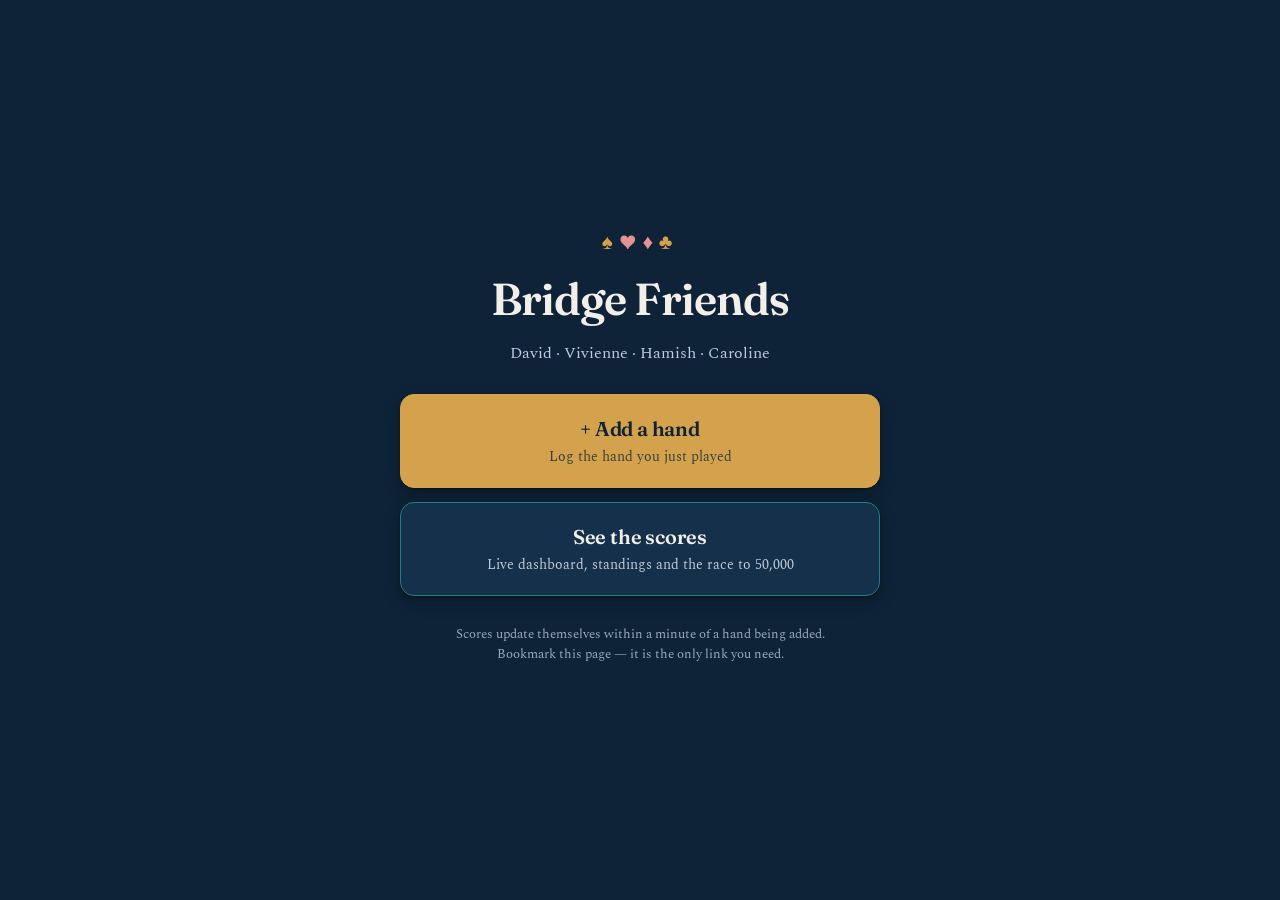
<file: go.html>
<!DOCTYPE html>
<html lang="en">
<head>
  <meta charset="UTF-8" />
  <meta name="viewport" content="width=device-width, initial-scale=1.0" />
  <title>Bridge Friends</title>
  <meta name="description" content="Add a hand, or see the scores." />

  <!-- Shows a proper card when the link is pasted into WhatsApp/iMessage. -->
  <meta property="og:title" content="Bridge Friends" />
  <meta property="og:description" content="Add a hand, or see the scores." />
  <meta property="og:type" content="website" />

  <link rel="preconnect" href="https://fonts.googleapis.com" />
  <link rel="preconnect" href="https://fonts.gstatic.com" crossorigin />
  <link rel="stylesheet" href="https://fonts.googleapis.com/css2?family=Fraunces:opsz,wght@9..144,400;9..144,600&amp;family=Spectral:wght@400;600&amp;display=swap" />
  <!-- Same tokens as both other pages: one palette, one set of fonts. -->
  <link rel="stylesheet" href="tokens.css?v=20260822c" />
  <style>
    * { box-sizing: border-box; }
    html, body {
      margin: 0;
      padding: 0;
      min-height: 100%;
      background: var(--navy-900);
      color: var(--ink);
      font-family: var(--font-body);
      line-height: 1.55;
      -webkit-font-smoothing: antialiased;
    }
    /* Centred column, comfortably thumb-reachable on a phone. */
    .wrap {
      min-height: 100vh;
      min-height: 100svh;
      display: flex;
      flex-direction: column;
      justify-content: center;
      align-items: center;
      gap: 28px;
      max-width: 520px;
      margin: 0 auto;
      padding: 32px 20px 40px;
      text-align: center;
    }
    h1 {
      font-family: var(--font-display);
      font-weight: 600;
      font-size: clamp(2rem, 9vw, 2.8rem);
      letter-spacing: -.02em;
      margin: 0;
      text-wrap: balance;
    }
    .tagline { margin: 8px 0 0; color: var(--ink-soft); font-size: 1.02rem; }
    .suits { font-size: 1.3rem; letter-spacing: .28em; color: var(--gold); margin-bottom: 4px; }
    .suits .red { color: var(--bad); }

    .actions { display: grid; gap: 14px; width: 100%; }
    .action {
      display: flex;
      flex-direction: column;
      gap: 3px;
      padding: 18px 22px;
      border-radius: var(--radius);
      border: 1px solid var(--line);
      background: var(--navy-800);
      box-shadow: var(--shadow);
      text-decoration: none;
      color: var(--ink);
      transition: transform .12s ease, border-color .12s ease, background .12s ease;
    }
    .action .label {
      font-family: var(--font-display);
      font-weight: 600;
      font-size: 1.25rem;
      letter-spacing: -.01em;
    }
    .action .hint { font-size: .88rem; color: var(--ink-soft); }
    .action:hover, .action:focus-visible { transform: translateY(-2px); background: var(--navy-700); }
    .action:focus-visible { outline: 2px solid var(--teal); outline-offset: 3px; }

    /* Primary = the thing you do most often: log a hand you just played. */
    .action.primary {
      background: var(--gold);
      border-color: var(--gold);
      color: var(--navy-900);
    }
    .action.primary .hint { color: var(--navy-900); opacity: .78; }
    .action.primary:hover, .action.primary:focus-visible { background: var(--gold); filter: brightness(1.07); }

    .action.secondary { border-color: var(--teal-dim); }
    .action.secondary:hover, .action.secondary:focus-visible { border-color: var(--teal); }

    .foot { color: var(--muted); font-size: .82rem; margin: 0; }
    .foot a { color: var(--teal); }

    @media (prefers-reduced-motion: reduce) {
      .action { transition: none; }
      .action:hover, .action:focus-visible { transform: none; }
    }
  </style>
</head>
<body>
  <main class="wrap">
    <div>
      <div class="suits" aria-hidden="true">♠<span class="red">♥</span><span class="red">♦</span>♣</div>
      <h1>Bridge Friends</h1>
      <p class="tagline">David · Vivienne · Hamish · Caroline</p>
    </div>

    <nav class="actions" aria-label="Where would you like to go?">
      <a class="action primary" href="https://forms.gle/HMdEQjdAaiHqsCbL9" target="_blank" rel="noopener">
        <span class="label">+ Add a hand</span>
        <span class="hint">Log the hand you just played</span>
      </a>
      <a class="action secondary" href="index.html">
        <span class="label">See the scores</span>
        <span class="hint">Live dashboard, standings and the race to 50,000</span>
      </a>
    </nav>

    <p class="foot">
      Scores update themselves within a minute of a hand being added.
      <br />Bookmark this page — it is the only link you need.
    </p>
  </main>
</body>
</html>
</file>
<file: tokens.css>
/* =============================================================================
   tokens.css — the single source of design tokens for BOTH pages.
   Imported by styles.css (dashboard) and race.css (race page); neither file
   declares its own :root any more. Change a colour or a font here and both
   pages follow.

   House style: deep navy ground, teal and gold accents, warm off-white text.

   CONTRAST: every text token below clears WCAG AA against all three navy
   grounds — 4.5:1 for body text, 3:1 for large text. Four tokens were
   lightened from the brief's starting values to get there; each is marked
   "AA-tuned" with its original. The check lives in the PR description.
   ============================================================================= */

:root {
  /* ---- Grounds ---------------------------------------------------------- */
  --navy-900: #0E2338;   /* page ground */
  --navy-800: #14304A;   /* panels */
  --navy-700: #1D3F60;   /* raised surfaces / hover */

  /* ---- Accents ---------------------------------------------------------- */
  --teal:     #31BAB0;   /* AA-tuned from #2AA198 (was 4.29:1 on --navy-800) */
  --teal-dim: #1E7F84;   /* marks, borders and gradients only — never text */
  --gold:     #D4A24C;
  --gold-dim: #A87C2E;   /* marks, borders and gradients only — never text */

  /* ---- Text ------------------------------------------------------------- */
  --ink:      #F2EFE9;   /* body text on navy */
  --ink-soft: #C3CCD8;
  --muted:    #9BA8B9;   /* AA-tuned from #8898AC (was 3.69:1 on --navy-700) */

  /* ---- Lines & status --------------------------------------------------- */
  --line:     #24405C;
  --good:     #5BB980;   /* AA-tuned from #4FB477 (was 4.21:1 on --navy-700) */
  --bad:      #E39191;   /* AA-tuned from #D96B6B (was 3.24:1 on --navy-700) */

  /* ---- Player signature colours ----------------------------------------- */
  /* These MUST stay identical to the COLORS map at the top of data.js — the
     charts read the hex from there, everything else reads it from here. */
  --c-david:    #D4A24C; /* gold   */
  --c-vivienne: #2AA198; /* teal   */
  --c-hamish:   #E08A4B; /* amber  */
  --c-caroline: #A98BC7; /* violet */
  --c-unknown:  #8898AC; /* slate  */

  /* ---- Shape ------------------------------------------------------------ */
  --radius:    14px;
  --radius-lg: 16px;     /* the race page's slightly softer panels */

  /* Retuned for a dark ground: on navy a shadow reads as depth only with more
     opacity and a tighter blur — the old light-theme values (.06 alpha, 24px
     blur) simply vanish. */
  --shadow:    0 1px 2px rgba(0, 0, 0, .38), 0 6px 16px rgba(0, 0, 0, .30);

  /* The groove behind a race lane: darker than the panel it sits on. */
  --track-bg:  #0E2338;

  /* The sticky header fades from the page ground to a translucent version of it. */
  --header-fade: color-mix(in srgb, var(--navy-900) 88%, transparent);

  /* ---- Type ------------------------------------------------------------- */
  /* Each keeps a system fallback so the page is readable before (or without)
     the webfonts. */
  --font-display: "Fraunces", Georgia, "Times New Roman", serif;
  --font-body:    "Spectral", Georgia, "Times New Roman", serif;
  --font-mono:    "IBM Plex Mono", ui-monospace, SFMono-Regular, Menlo, Consolas, monospace;
}

/* =============================================================================
   LIGHT THEME.  theme.js sets data-theme="light" or "dark" on <html> (from the
   saved choice, else the device setting). The token NAMES stay as they are —
   --navy-900 is simply "the page ground" and --navy-800 "a panel" — so no rule
   elsewhere needs to know which theme is on.

   CONTRAST: text tokens clear WCAG AA (4.5:1) on the raised surface
   (--navy-700, the darkest ground text sits on), hence the deep gold, teal and
   player colours: the dark-theme hues are too pale on paper.
   ============================================================================= */
:root[data-theme="light"] {
  color-scheme: light;

  --navy-900: #F3EFE6;   /* page ground */
  --navy-800: #FFFFFF;   /* panels */
  --navy-700: #EFEADD;   /* raised surfaces / hover */

  --teal:     #0B6F68;
  --teal-dim: #2AA198;
  --gold:     #8A5F0B;
  --gold-dim: #C99A3C;

  --ink:      #14263A;
  --ink-soft: #3B4B5E;
  --muted:    #5A6878;

  --line:     #D8D0BC;
  --good:     #1B6E3E;
  --bad:      #B03A3A;

  --c-david:    #8A5F0B;
  --c-vivienne: #0B6F68;
  --c-hamish:   #9E4A0B;
  --c-caroline: #6B4496;
  --c-unknown:  #5A6878;

  --shadow:    0 1px 2px rgba(20, 38, 58, .10), 0 6px 16px rgba(20, 38, 58, .08);
  --track-bg:  #E4DECF;
}
:root[data-theme="dark"] { color-scheme: dark; }

/* The light/dark switch theme.js puts in the header. */
.theme-toggle {
  font: inherit; font-size: .95rem; line-height: 1;
  padding: 5px 9px; border-radius: 999px; cursor: pointer;
  color: var(--ink); background: var(--navy-700); border: 1px solid var(--line);
}
.theme-toggle:hover { border-color: var(--teal-dim); }
.theme-toggle:focus-visible { outline: 2px solid var(--teal); outline-offset: 2px; }

/* Every numeral in the UI wears the mono face with aligned columns. Scoped to
   td (and an explicit .mono opt-in) so that <th class="num"> keeps the body
   face — "Grand total" is a label, not a numeral. */
td.num, .mono {
  font-family: var(--font-mono);
  font-variant-numeric: tabular-nums;
  font-feature-settings: "tnum" 1;
}
</file>
